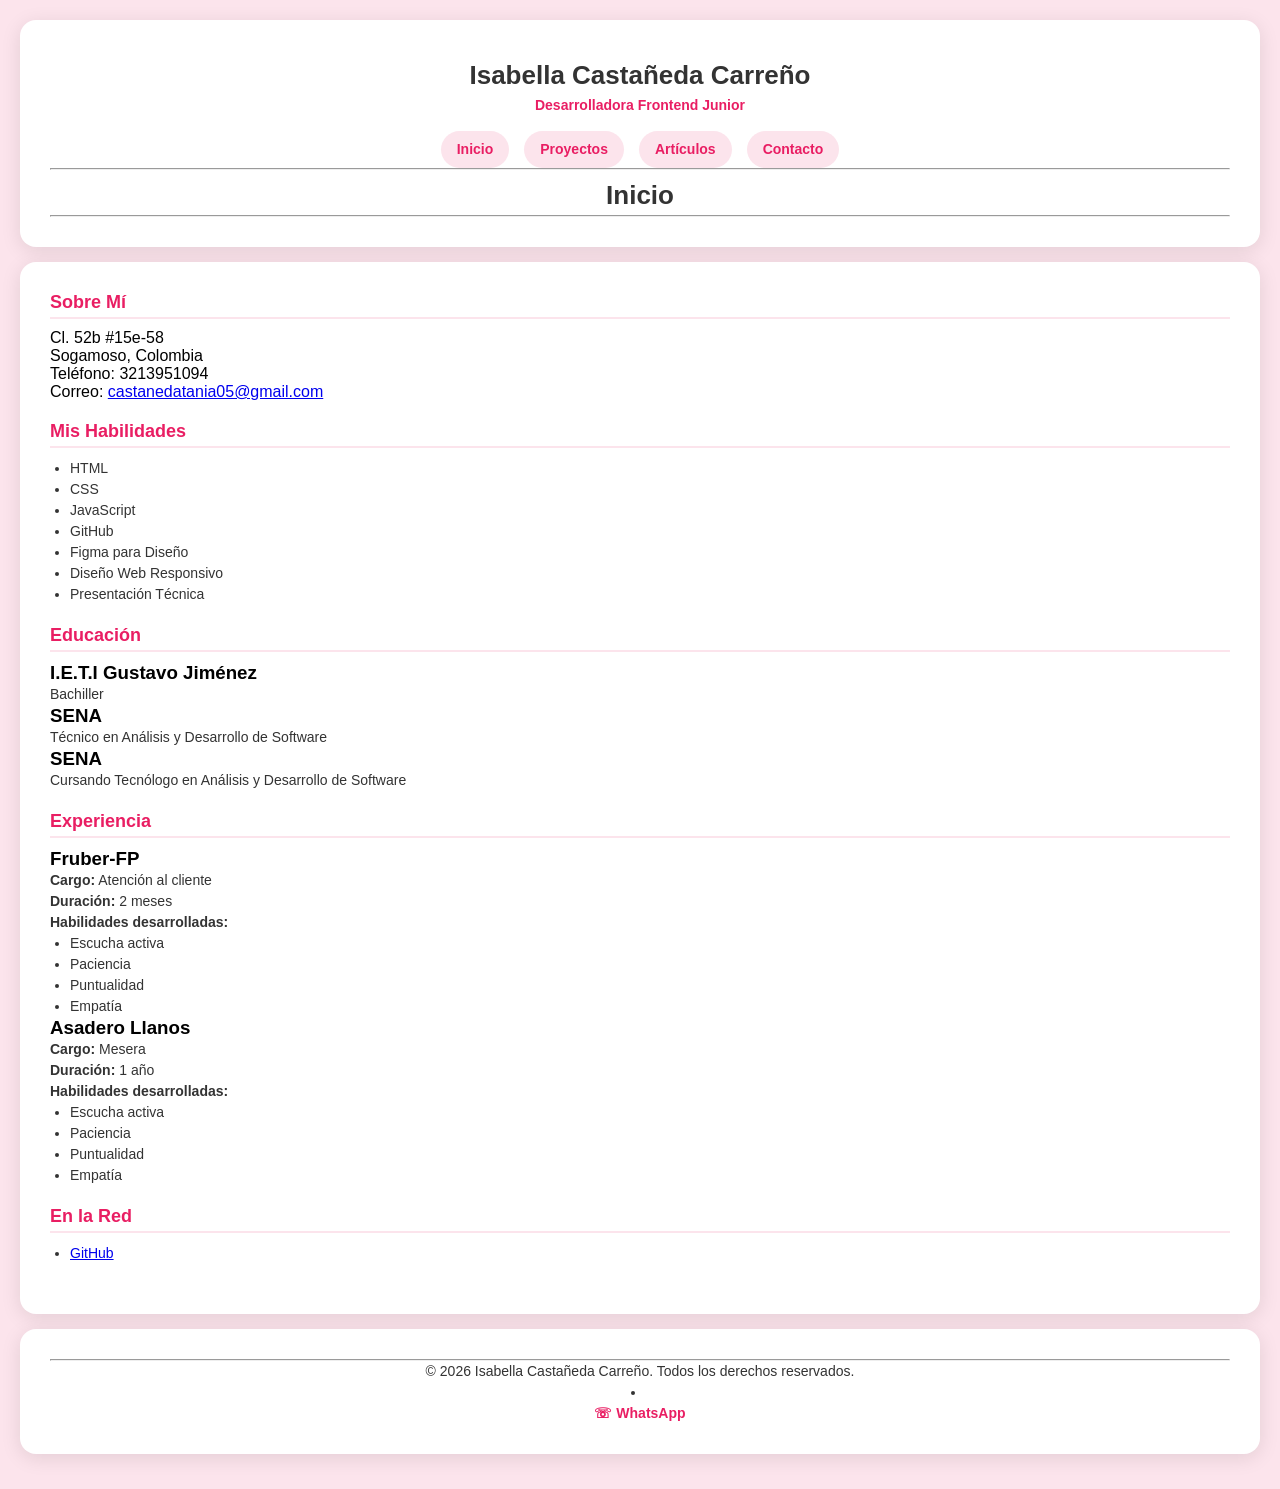
<file: index.html>
<!doctype html>
<html lang="es">
  <head>
    <meta charset="UTF-8" />
    <meta name="viewport" content="width=device-width, initial-scale=1.0" />
    <meta
      name="description"
      content="Inicio - Portafolio y Hoja de vida de Isabella Castañeda Carreño, Desarrolladora Frontend Junior."
    />
    <meta
      name="keywords"
      content="Frontend, Desarrolladora, HTML, CSS, JavaScript, Portafolio"
    />
    <meta name="author" content="Isabella Castañeda Carreño" />
    <meta property="og:title" content="Inicio - Isabella Castañeda Carreño" />
    <meta
      property="og:description"
      content="Sitio web personal y portafolio de Isabella Castañeda Carreño."
    />
    <link rel="icon" type="image/png" href="icono.png" />
    <title>Inicio - Isabella Castañeda Carreño</title>
    <link rel="stylesheet" href="css/index.css" />
  </head>

  <body>
    <header>
      <h1>Isabella Castañeda Carreño</h1>
      <p><strong>Desarrolladora Frontend Junior</strong></p>

      <nav>
        <ul>
          <li><a href="index.html">Inicio</a></li>
          <li><a href="proyectos.html">Proyectos</a></li>
          <li><a href="articulos.html">Artículos</a></li>
          <li><a href="contacto.html">Contacto</a></li>
        </ul>
      </nav>
      <hr />
      <h1>Inicio</h1>
      <hr />
    </header>

    <main>
      <section>
        <h2>Sobre Mí</h2>

        Cl. 52b #15e-58<br />
        Sogamoso, Colombia<br />
        Teléfono: 3213951094<br />
        Correo:
        <a href="mailto:castanedatania05@gmail.com"
          >castanedatania05@gmail.com</a
        >
      </section>

      <section>
        <h2>Mis Habilidades</h2>
        <ul>
          <li>HTML</li>
          <li>CSS</li>
          <li>JavaScript</li>
          <li>GitHub</li>
          <li>Figma para Diseño</li>
          <li>Diseño Web Responsivo</li>
          <li>Presentación Técnica</li>
        </ul>
      </section>

      <section>
        <h2>Educación</h2>
        <article>
          <h3>I.E.T.I Gustavo Jiménez</h3>
          <p>Bachiller</p>
        </article>
        <article>
          <h3>SENA</h3>
          <p>Técnico en Análisis y Desarrollo de Software</p>
        </article>
        <article>
          <h3>SENA</h3>
          <p>Cursando Tecnólogo en Análisis y Desarrollo de Software</p>
        </article>
      </section>

      <section>
        <h2>Experiencia</h2>
        <article>
          <h3>Fruber-FP</h3>
          <p><strong>Cargo:</strong> Atención al cliente</p>
          <p><strong>Duración:</strong> 2 meses</p>
          <p><strong>Habilidades desarrolladas:</strong></p>
          <ul>
            <li>Escucha activa</li>
            <li>Paciencia</li>
            <li>Puntualidad</li>
            <li>Empatía</li>
          </ul>
        </article>

        <article>
          <h3>Asadero Llanos</h3>
          <p><strong>Cargo:</strong> Mesera</p>
          <p><strong>Duración:</strong> 1 año</p>
          <p><strong>Habilidades desarrolladas:</strong></p>
          <ul>
            <li>Escucha activa</li>
            <li>Paciencia</li>
            <li>Puntualidad</li>
            <li>Empatía</li>
          </ul>
        </article>
      </section>

      <section>
        <h2>En la Red</h2>
        <ul>
          <li>
            <a href="https://github.com/taniacn38-oss" target="_blank"
              >GitHub</a
            >
          </li>
        </ul>
      </section>
    </main>

    <footer>
      <hr />
      <p>
        &copy; 2026 Isabella Castañeda Carreño. Todos los derechos reservados.
      </p>
      <li>
        <a href="https://w.app/ckostt" target="_blank">
          <h4>☏ WhatsApp</h4>
        </a>
      </li>
    </footer>
  </body>
</html>
</file>
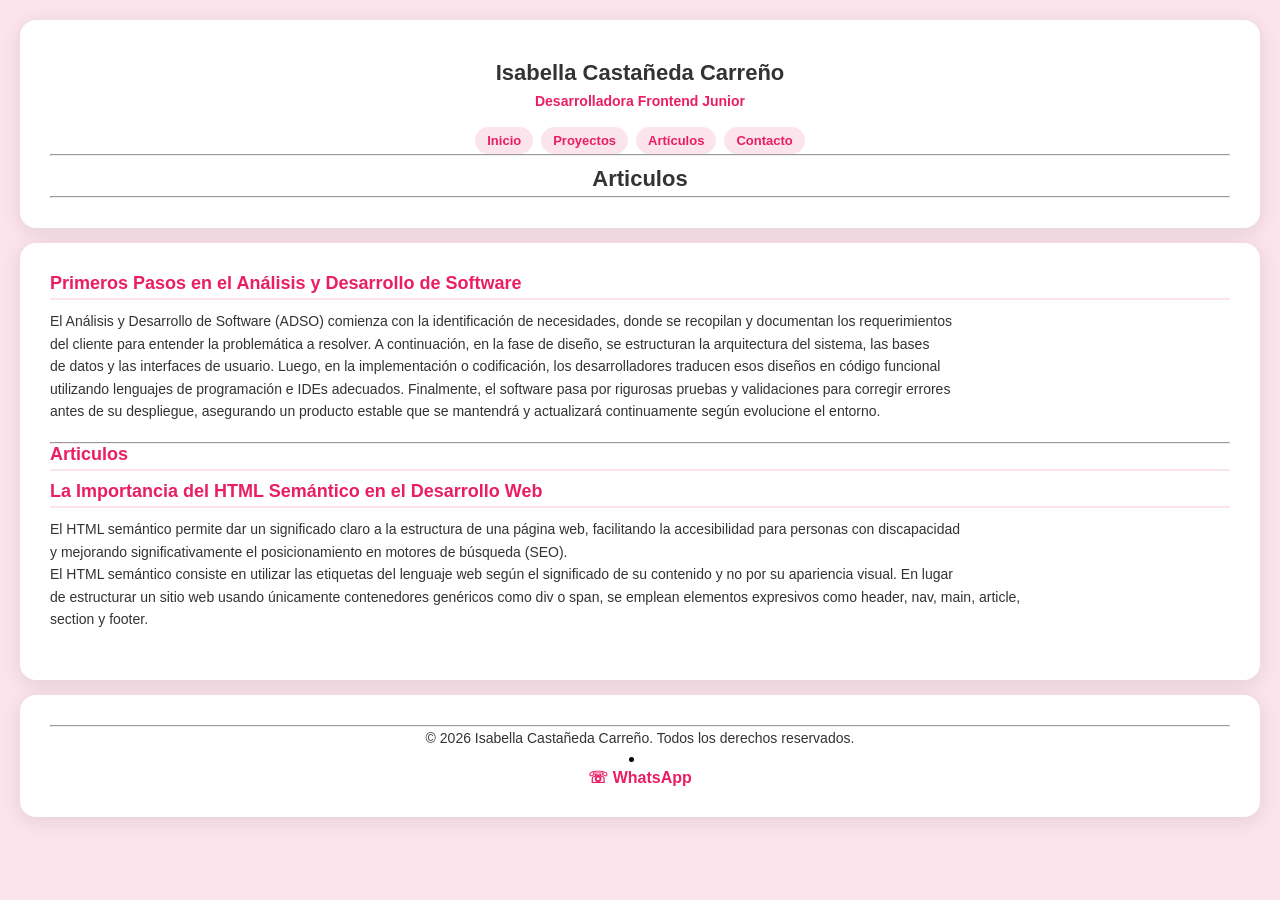
<file: articulos.html>
<!doctype html>
<html lang="es">
  <head>
    <meta charset="UTF-8" />
    <meta name="viewport" content="width=device-width, initial-scale=1.0" />
    <meta
      name="description"
      content="Articulos - Portafolio y Hoja de vida de Isabella Castañeda Carreño, Desarrolladora Frontend Junior."
    />
    <meta
      name="keywords"
      content="Frontend, Desarrolladora, HTML, CSS, JavaScript, Portafolio"
    />
    <meta name="author" content="Isabella Castañeda Carreño" />
    <meta property="og:title" content="Inicio - Isabella Castañeda Carreño" />
    <meta
      property="og:description"
      content="Sitio web personal y portafolio de Isabella Castañeda Carreño."
    />
    <link rel="icon" type="image/png" href="icono.png" />
    <title>Articulos - Isabella Castañeda Carreño</title>
    <link rel="stylesheet" href="css/articulos.css" />
  </head>

  <body>
    <header>
      <h1>Isabella Castañeda Carreño</h1>
      <p><strong>Desarrolladora Frontend Junior</strong></p>

      <nav>
        <ul>
          <li><a href="index.html">Inicio</a></li>
          <li><a href="proyectos.html">Proyectos</a></li>
          <li><a href="articulos.html">Artículos</a></li>
          <li><a href="contacto.html">Contacto</a></li>
        </ul>
      </nav>
      <hr />
      <h1>Articulos</h1>
      <hr />
    </header>

    <main>
      <article>
        <h3>Primeros Pasos en el Análisis y Desarrollo de Software</h3>
        <p>
          El Análisis y Desarrollo de Software (ADSO) comienza con la
          identificación de necesidades, donde se recopilan y documentan los
          requerimientos <br />
          del cliente para entender la problemática a resolver. A continuación,
          en la fase de diseño, se estructuran la arquitectura del sistema, las
          bases <br />
          de datos y las interfaces de usuario. Luego, en la implementación o
          codificación, los desarrolladores traducen esos diseños en código
          funcional <br />
          utilizando lenguajes de programación e IDEs adecuados. Finalmente, el
          software pasa por rigurosas pruebas y validaciones para corregir
          errores<br />
          antes de su despliegue, asegurando un producto estable que se
          mantendrá y actualizará continuamente según evolucione el entorno.
        </p>
      </article>
      <hr />
      <section>
        <h2>Articulos</h2>

        <article>
          <h3>La Importancia del HTML Semántico en el Desarrollo Web</h3>
          <p>
            El HTML semántico permite dar un significado claro a la estructura
            de una página web, facilitando la accesibilidad para personas con
            discapacidad<br />
            y mejorando significativamente el posicionamiento en motores de
            búsqueda (SEO).
            <br />
            El HTML semántico consiste en utilizar las etiquetas del lenguaje
            web según el significado de su contenido y no por su apariencia
            visual. En lugar<br />
            de estructurar un sitio web usando únicamente contenedores genéricos
            como div o span, se emplean elementos expresivos como header, nav,
            main, article,<br />
            section y footer.
          </p>
        </article>
      </section>
    </main>

    <footer>
      <hr />
      <p>
        &copy; 2026 Isabella Castañeda Carreño. Todos los derechos reservados.
      </p>
      <li>
        <a href="https://w.app/ckostt" target="_blank">
          <h4>☏ WhatsApp</h4>
        </a>
      </li>
    </footer>
  </body>
</html>
</file>
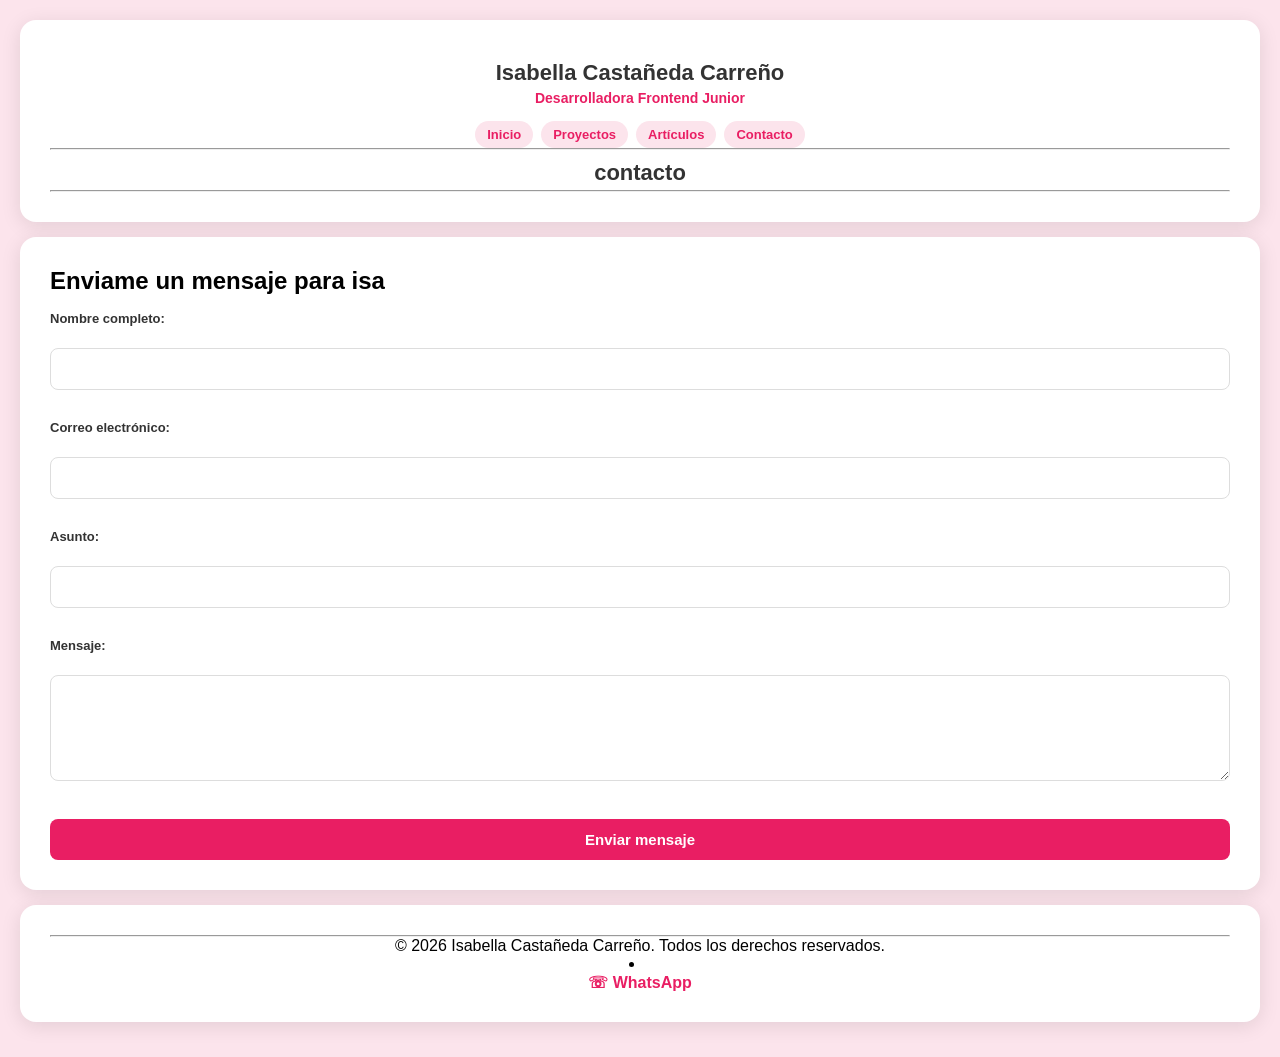
<file: contacto.html>
<!doctype html>
<html lang="es">
  <head>
    <meta charset="UTF-8" />
    <meta name="viewport" content="width=device-width, initial-scale=1.0" />
    <meta
      name="description"
      content="Contacto - Portafolio y Hoja de vida de Isabella Castañeda Carreño, Desarrolladora Frontend Junior."
    />
    <meta
      name="keywords"
      content="Frontend, Desarrolladora, HTML, CSS, JavaScript, Portafolio"
    />
    <meta name="author" content="Isabella Castañeda Carreño" />
    <meta property="og:title" content="Inicio - Isabella Castañeda Carreño" />
    <meta
      property="og:description"
      content="Sitio web personal y portafolio de Isabella Castañeda Carreño."
    />
    <link rel="icon" type="image/png" href="icono.png" />
    <title>Contacto - Isabella Castañeda Carreño</title>
    <link rel="stylesheet" href="css/contacto.css" />
  </head>

    <header>
      <h1>Isabella Castañeda Carreño</h1>
      <p><strong>Desarrolladora Frontend Junior</strong></p>

     
      <nav>
        <ul>
          <li><a href="index.html">Inicio</a></li>
          <li><a href="proyectos.html">Proyectos</a></li>
          <li><a href="articulos.html">Artículos</a></li>
          <li><a href="contacto.html">Contacto</a></li>
        </ul>
      </nav>
      <hr />
      <h1>contacto</h1>
      <hr>
    </header>

    <main>
      <section>
        <h2>Enviame un mensaje para isa</h2>

        <form action="#" method="post">
          <div>
            <label for="name">Nombre completo:</label><br />
            <input type="text" id="name" name="name" required />
          </div>
          <br />
          <div>
            <label for="email">Correo electrónico:</label><br />
            <input type="email" id="email" name="email" required />
          </div>
          <br />
          <div>
            <label for="subject">Asunto:</label><br />
            <input type="text" id="subject" name="subject" required />
          </div>
          <br />
          <div>
            <label for="message">Mensaje:</label><br />
            <textarea id="message" name="message" rows="5" required></textarea>
          </div>
          <br />
          <button type="submit">Enviar mensaje</button>

        </form>
      </section>
          
    </main> 

    <footer>
      <hr />
      <p>
        &copy; 2026 Isabella Castañeda Carreño. Todos los derechos reservados.
      </p>
      
        <li>
         <a href="https://w.app/ckostt" target="_blank">
          <h4>☏ WhatsApp</h4>
         </a>
        </li>
    </footer>
  </body>
</html>
</file>
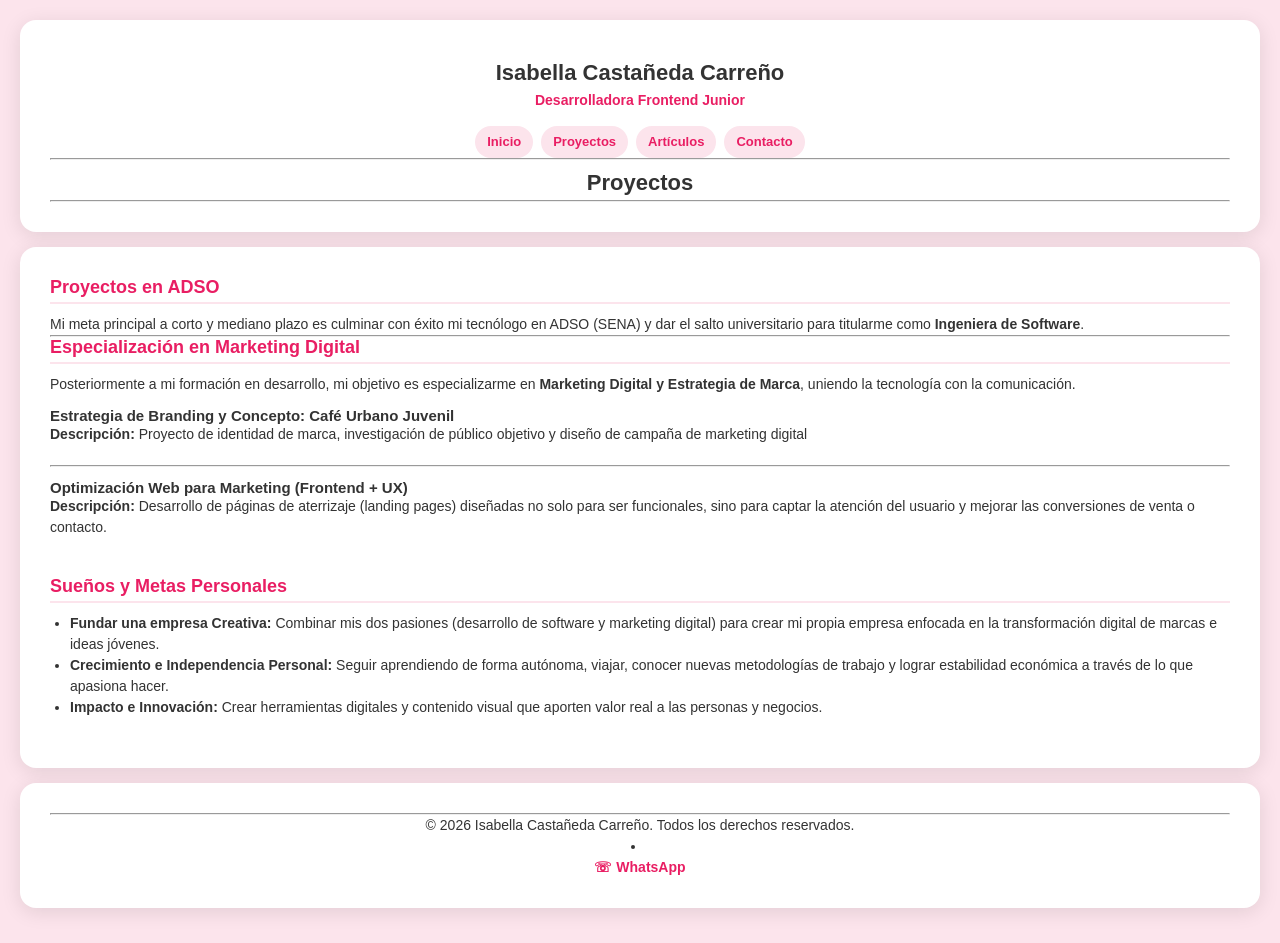
<file: proyectos.html>
<!doctype html>
<html lang="es">
  <head>
    <meta charset="UTF-8" />
    <meta name="viewport" content="width=device-width, initial-scale=1.0" />
    <meta
      name="description"
      content="Proyectos - Portafolio y Hoja de vida de Isabella Castañeda Carreño, Desarrolladora Frontend Junior."
    />
    <meta
      name="keywords"
      content="Frontend, Desarrolladora, HTML, CSS, JavaScript, Portafolio"
    />
    <meta name="author" content="Isabella Castañeda Carreño" />
    <meta
      property="og:title"
      content="Proyectos - Isabella Castañeda Carreño"
    />
    <meta
      property="og:description"
      content="Sitio web personal y portafolio de Isabella Castañeda Carreño."
    />
    <link rel="icon" type="image/png" href="icono.png" />
    <title>Proyectos - Isabella Castañeda Carreño</title>
    <link rel="stylesheet" href="css/proyectos.css" />
  </head>

  <body>
    <header>
      <h1>Isabella Castañeda Carreño</h1>
      <p><strong>Desarrolladora Frontend Junior</strong></p>

      <nav>
        <ul>
          <li><a href="index.html">Inicio</a></li>
          <li><a href="proyectos.html">Proyectos</a></li>
          <li><a href="articulos.html">Artículos</a></li>
          <li><a href="contacto.html">Contacto</a></li>
        </ul>
      </nav>
      <hr />
      <h1>Proyectos</h1>
      <hr />
    </header>

<main>
   
      <section>
        <h2>Proyectos en ADSO</h2>
        <p>
          Mi meta principal a corto y mediano plazo es culminar con éxito mi tecnólogo en ADSO (SENA) 
          y dar el salto universitario para titularme como <strong>Ingeniera de Software</strong>.
        </p>

        <hr />

      <section>
        <h2> Especialización en Marketing Digital</h2>
        <p>
          Posteriormente a mi formación en desarrollo, mi objetivo es especializarme en <strong>Marketing Digital y Estrategia de Marca</strong>, 
          uniendo la tecnología con la comunicación.
        </p>

        <article>
          <h3>Estrategia de Branding y Concepto: Café Urbano Juvenil</h3>
          <p>
            <strong>Descripción:</strong> Proyecto de identidad de marca, investigación de público objetivo 
            y diseño de campaña de marketing digital 
          </p>
        
        </article>

        <hr />

        <article>
          <h3>Optimización Web para Marketing (Frontend + UX)</h3>
          <p>
            <strong>Descripción:</strong> Desarrollo de páginas de aterrizaje (landing pages) diseñadas no solo para ser funcionales, 
            sino para captar la atención del usuario y mejorar las conversiones de venta o contacto.
          </p>
        </article>
      </section>

      <br />

      <section>
        <h2>Sueños y Metas Personales</h2>
        <ul>
          <li>
            <strong>Fundar una empresa Creativa:</strong> Combinar mis dos pasiones (desarrollo de software y marketing digital) 
            para crear mi propia empresa enfocada en la transformación digital de marcas e ideas jóvenes.
          </li>
          <li>
            <strong>Crecimiento e Independencia Personal:</strong> Seguir aprendiendo de forma autónoma, viajar, conocer nuevas metodologías 
            de trabajo y lograr estabilidad económica a través de lo que apasiona hacer.
          </li>
          <li>
            <strong>Impacto e Innovación:</strong> Crear herramientas digitales y contenido visual que aporten valor real a las personas y negocios.
          </li>
        </ul>
      </section>
    </main>

    <footer>
      <hr />
      <p>
        &copy; 2026 Isabella Castañeda Carreño. Todos los derechos reservados.
      </p>
       <li>
         <a href="https://w.app/ckostt" target="_blank">
          <h4>☏ WhatsApp</h4>
         </a>
        </li>
    </footer>
  </body>
</html>
</file>
<file: css/index.css>
:root {
  --color-primario: #e91e63;
  --color-acento: #ff9800;
  --color-fondo: #fce4ec;
  --color-blanco: #ffffff;
  --color-texto: #333333;
}

* {
  box-sizing: border-box;
  margin: 0;
  padding: 0;
}

body {
  font-family: Arial, sans-serif;
  background-color: var(--color-fondo);
  padding: 10px;
  min-height: 100vh;
  display: flex;
  flex-direction: column;
}

header,
main,
footer {
  background-color: var(--color-blanco);
  width: 100%;
  padding: 20px;
  border-radius: 16px;
  box-shadow: 0 4px 20px rgba(0, 0, 0, 0.1);
  margin-bottom: 15px;
}

header {
  text-align: center;
}

.logo {
  width: 70px;
  border-radius: 10px;
  margin-bottom: 10px;
}

h1 {
  font-size: 22px;
  color: var(--color-texto);
  margin: 10px 0 4px;
}

header p {
  color: var(--color-primario);
  font-size: 14px;
  font-weight: bold;
}

nav ul {
  display: flex;
  justify-content: center;
  gap: 8px;
  list-style: none;
  padding: 0;
  margin-top: 15px;
  flex-wrap: wrap;
}

nav a {
  display: inline-block;
  background-color: var(--color-fondo);
  color: var(--color-primario);
  padding: 6px 12px;
  border-radius: 20px;
  font-size: 13px;
  font-weight: bold;
  text-decoration: none;
}

nav a:hover {
  background-color: #f8bbd0;
}

section {
  margin-bottom: 20px;
}

h2 {
  font-size: 18px;
  color: var(--color-primario);
  margin-bottom: 10px;
  border-bottom: 2px solid var(--color-fondo);
  padding-bottom: 4px;
}

p,
li {
  font-size: 14px;
  color: var(--color-texto);
  line-height: 1.5;
  word-wrap: break-word;
}

ul {
  padding-left: 20px;
}

footer {
  text-align: center;
}

footer a {
  color: var(--color-primario);
  text-decoration: none;
  font-weight: bold;
}

footer a:hover {
  text-decoration: underline;
}

@media (min-width: 768px) {
  body {
    padding: 20px;
  }

  header,
  main,
  footer {
    padding: 30px;
  }

  h1 {
    font-size: 26px;
  }

  nav ul {
    gap: 15px;
  }

  nav a {
    padding: 8px 16px;
    font-size: 14px;
  }
}
</file>
<file: css/articulos.css>
:root {
  --color-primario: #e91e63;
  --color-acento: #ff9800;
  --color-fondo: #fce4ec;
  --color-blanco: #ffffff;
  --color-texto: #333333;
}

* {
  box-sizing: border-box;
  margin: 0;
  padding: 0;
}

body {
  font-family: Arial, sans-serif;
  background-color: var(--color-fondo);
  padding: 10px;
  min-height: 100vh;
  display: flex;
  flex-direction: column;
}

header,
main,
footer {
  background-color: var(--color-blanco);
  width: 100%;
  padding: 20px;
  border-radius: 16px;
  box-shadow: 0 4px 20px rgba(0, 0, 0, 0.1);
  margin-bottom: 15px;
}

header {
  text-align: center;
}

.logo {
  width: 70px;
  border-radius: 10px;
  margin-bottom: 10px;
}

h1 {
  font-size: 22px;
  color: var(--color-texto);
  margin: 10px 0 4px;
}

header p {
  color: var(--color-primario);
  font-size: 14px;
  font-weight: bold;
}

nav ul {
  display: flex;
  justify-content: center;
  gap: 8px;
  list-style: none;
  padding: 0;
  margin-top: 15px;
  flex-wrap: wrap;
}

nav a {
  display: inline-block;
  background-color: var(--color-fondo);
  color: var(--color-primario);
  padding: 6px 12px;
  border-radius: 20px;
  font-size: 13px;
  font-weight: bold;
  text-decoration: none;
}

nav a:hover {
  background-color: #f8bbd0;
}

article {
  margin-bottom: 20px;
}

h2,
h3 {
  font-size: 18px;
  color: var(--color-primario);
  margin-bottom: 10px;
  border-bottom: 2px solid var(--color-fondo);
  padding-bottom: 4px;
}

p {
  font-size: 14px;
  color: var(--color-texto);
  line-height: 1.6;
}

footer {
  text-align: center;
}

footer a {
  color: var(--color-primario);
  text-decoration: none;
  font-weight: bold;
}

footer a:hover {
  text-decoration: underline;
}

@media (min-width: 768px) {
  body {
    padding: 20px;
  }

  header,
  main,
  footer {
    padding: 30px;
  }
}
</file>
<file: css/contacto.css>
:root {
  --color-primario: #e91e63;
  --color-acento: #ff9800;
  --color-fondo: #fce4ec;
  --color-blanco: #ffffff;
  --color-texto: #333333;
}

* {
  box-sizing: border-box;
  margin: 0;
  padding: 0;
}

body {
  font-family: Arial, sans-serif;
  background-color: var(--color-fondo);
  padding: 10px;
  min-height: 100vh;
  display: flex;
  flex-direction: column;
}

header,
main,
footer {
  background-color: var(--color-blanco);
  width: 100%;
  padding: 20px;
  border-radius: 16px;
  box-shadow: 0 4px 20px rgba(0, 0, 0, 0.1);
  margin-bottom: 15px;
}

header {
  text-align: center;
}

.logo {
  width: 70px;
  border-radius: 10px;
  margin-bottom: 10px;
}

h1 {
  font-size: 22px;
  color: var(--color-texto);
  margin: 10px 0 4px;
}

header p {
  color: var(--color-primario);
  font-size: 14px;
  font-weight: bold;
}

nav ul {
  display: flex;
  justify-content: center;
  gap: 8px;
  list-style: none;
  padding: 0;
  margin-top: 15px;
  flex-wrap: wrap;
}

nav a {
  display: inline-block;
  background-color: var(--color-fondo);
  color: var(--color-primario);
  padding: 6px 12px;
  border-radius: 20px;
  font-size: 13px;
  font-weight: bold;
  text-decoration: none;
}

nav a:hover {
  background-color: #f8bbd0;
}

form {
  text-align: left;
  margin-top: 16px;
}

label {
  display: block;
  font-size: 13px;
  font-weight: bold;
  color: var(--color-texto);
  margin-top: 12px;
  margin-bottom: 4px;
}

input[type="text"],
input[type="email"],
textarea {
  width: 100%;
  padding: 12px;
  border: 1px solid #ddd;
  border-radius: 8px;
  font-size: 14px;
  box-sizing: border-box;
  font-family: Arial, sans-serif;
}

input:focus,
textarea:focus {
  border-color: var(--color-primario);
  outline: none;
}

button[type="submit"] {
  width: 100%;
  padding: 12px;
  border: none;
  border-radius: 8px;
  background-color: var(--color-primario);
  color: white;
  font-size: 15px;
  font-weight: bold;
  cursor: pointer;
  margin-top: 16px;
}

button[type="submit"]:hover {
  background-color: #c2185b;
}

footer {
  text-align: center;
}

footer a {
  color: var(--color-primario);
  text-decoration: none;
  font-weight: bold;
}

footer a:hover {
  text-decoration: underline;
}

@media (min-width: 768px) {
  body {
    padding: 20px;
  }

  header,
  main,
  footer {
    padding: 30px;
  }
}
</file>
<file: css/proyectos.css>
:root {
  --color-primario: #e91e63;
  --color-acento: #ff9800;
  --color-fondo: #fce4ec;
  --color-blanco: #ffffff;
  --color-texto: #333333;
}

* {
  box-sizing: border-box;
  margin: 0;
  padding: 0;
}

body {
  font-family: Arial, sans-serif;
  background-color: var(--color-fondo);
  padding: 10px;
  min-height: 100vh;
  display: flex;
  flex-direction: column;
}

header,
main,
footer {
  background-color: var(--color-blanco);
  width: 100%;
  padding: 20px;
  border-radius: 16px;
  box-shadow: 0 4px 20px rgba(0, 0, 0, 0.1);
  margin-bottom: 15px;
}

header {
  text-align: center;
}

.logo {
  width: 70px;
  border-radius: 10px;
  margin-bottom: 10px;
}

h1 {
  font-size: 22px;
  color: var(--color-texto);
  margin: 10px 0 4px;
}

header p {
  color: var(--color-primario);
  font-size: 14px;
  font-weight: bold;
}

nav ul {
  display: flex;
  justify-content: center;
  gap: 8px;
  list-style: none;
  padding: 0;
  margin-top: 15px;
  flex-wrap: wrap;
}

nav a {
  display: inline-block;
  background-color: var(--color-fondo);
  color: var(--color-primario);
  padding: 6px 12px;
  border-radius: 20px;
  font-size: 13px;
  font-weight: bold;
  text-decoration: none;
}

nav a:hover {
  background-color: #f8bbd0;
}

section,
article {
  margin-bottom: 20px;
}

h2 {
  font-size: 18px;
  color: var(--color-primario);
  margin-bottom: 10px;
  border-bottom: 2px solid var(--color-fondo);
  padding-bottom: 4px;
}

h3 {
  font-size: 15px;
  color: var(--color-texto);
  margin-top: 12px;
}

p,
li {
  font-size: 14px;
  color: var(--color-texto);
  line-height: 1.5;
}

ul {
  padding-left: 20px;
}

footer {
  text-align: center;
}

footer a {
  color: var(--color-primario);
  text-decoration: none;
  font-weight: bold;
}

footer a:hover {
  text-decoration: underline;
}

@media (min-width: 768px) {
  body {
    padding: 20px;
  }

  header,
  main,
  footer {
    padding: 30px;
  }
}
</file>
